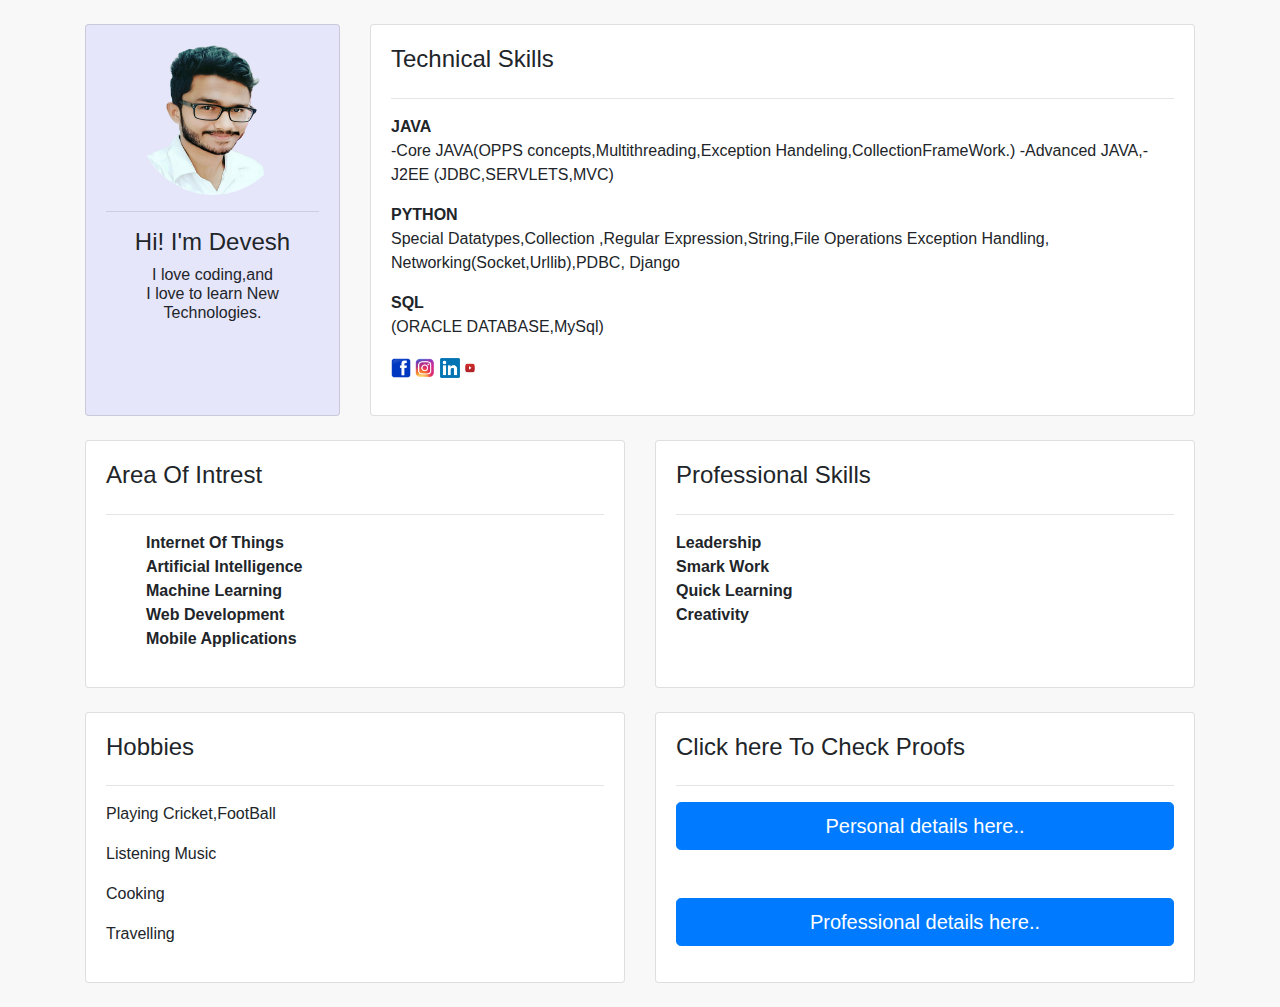
<file: index.html>
<!DOCTYPE html>

<html>
<head>
	
	<title>home page</title>
	<link rel="stylesheet" type="text/css" href="style.css">
	<link rel="stylesheet" href="https://stackpath.bootstrapcdn.com/bootstrap/4.4.1/css/bootstrap.min.css" integrity="sha384-Vkoo8x4CGsO3+Hhxv8T/Q5PaXtkKtu6ug5TOeNV6gBiFeWPGFN9MuhOf23Q9Ifjh" crossorigin="anonymous">
	
<script data-ad-client="ca-pub-2870362174615416" async src="https://pagead2.googlesyndication.com/pagead/js/adsbygoogle.js"></script></head>
<body>
	<br>
	<div class="container">
		<div class="row">
			<div class="col-md-3">
				<div class="card card-body h-100" id="profile-wrapper">
					<img id="profile-pic" src="image.png">
					<hr>
					<h4>Hi! I'm Devesh </h4>
					<h6><p>I love coding,and<br> I love to learn New Technologies.</p></h6>
				</div>
			</div>
			<div class="col-md-9">
				<div class="card card-body h-100">
				<h4>Technical Skills</h4>
				<hr>
				<p><b>JAVA</b><br>					
-Core JAVA(OPPS concepts,Multithreading,Exception Handeling,CollectionFrameWork.)
-Advanced JAVA,-J2EE (JDBC,SERVLETS,MVC)</p>
<p><b>PYTHON</b><br>
Special Datatypes,Collection ,Regular Expression,String,File Operations Exception Handling, Networking(Socket,Urllib),PDBC, Django</p>
<p><b>SQL</b><br> (ORACLE DATABASE,MySql)
</p>		
				<ul class="socialmidea">
					<li><img class="social" src="fb.png"></li>
					<li><img class="social" src="insta.png"></li>
				<li><img class="social" src="linkidin.png"</li>
					<li><img class="social" src="youtube.png"</li>
				</ul>
				</div>
			</div>			
		</div>
		<br>
		<div class="row">
			<div class="col-md-6">
				<div class="card card-body h-100">
					<h4>Area Of Intrest</h4>
					<hr>
					<ol>
						<dt>Internet Of Things</dt>
						<dt>Artificial Intelligence</dt>
						<dt>Machine Learning</dt>
						<dt>Web Development</dt>
					<dt>Mobile Applications</dt>
				</ol>
				</div>
			</div>
			<div class="col-md-6">
				<div class="card card-body h-100">
					<h4>Professional Skills</h4>
					<hr>					
						<dt>Leadership</dt>
						<dt>Smark Work</dt>
						<dt>Quick Learning</dt>
						<dt>Creativity</dt>				
				</div>				
			</div>			
		</div>
		<br>
		<div class="row">
			<div class="col-md-6">
				<div class="card card-body h-100">
					<h4>Hobbies</h4>
					<hr>
					<p>Playing Cricket,FootBall<br></p>
					<p>Listening Music<br></p>
					<p>Cooking<br></p>
					<p>Travelling<br></p>
				</div>
			</div>
			<div class="col-md-6">
				<div class="card card-body h-100">
					<h4>Click here To Check Proofs </h4>
					<hr>
				 <a class="btn btn-primary btn-lg" href="personalapp.html" role="button">Personal details here..</a><br>
					 <br>

 				 <a class="btn btn-primary btn-lg" href="professionalapp.html" role="button">Professional details here..</a>
				</div>
			</div>			
		</div>
		<br>
	</div>	
</body>
</html>
</file>
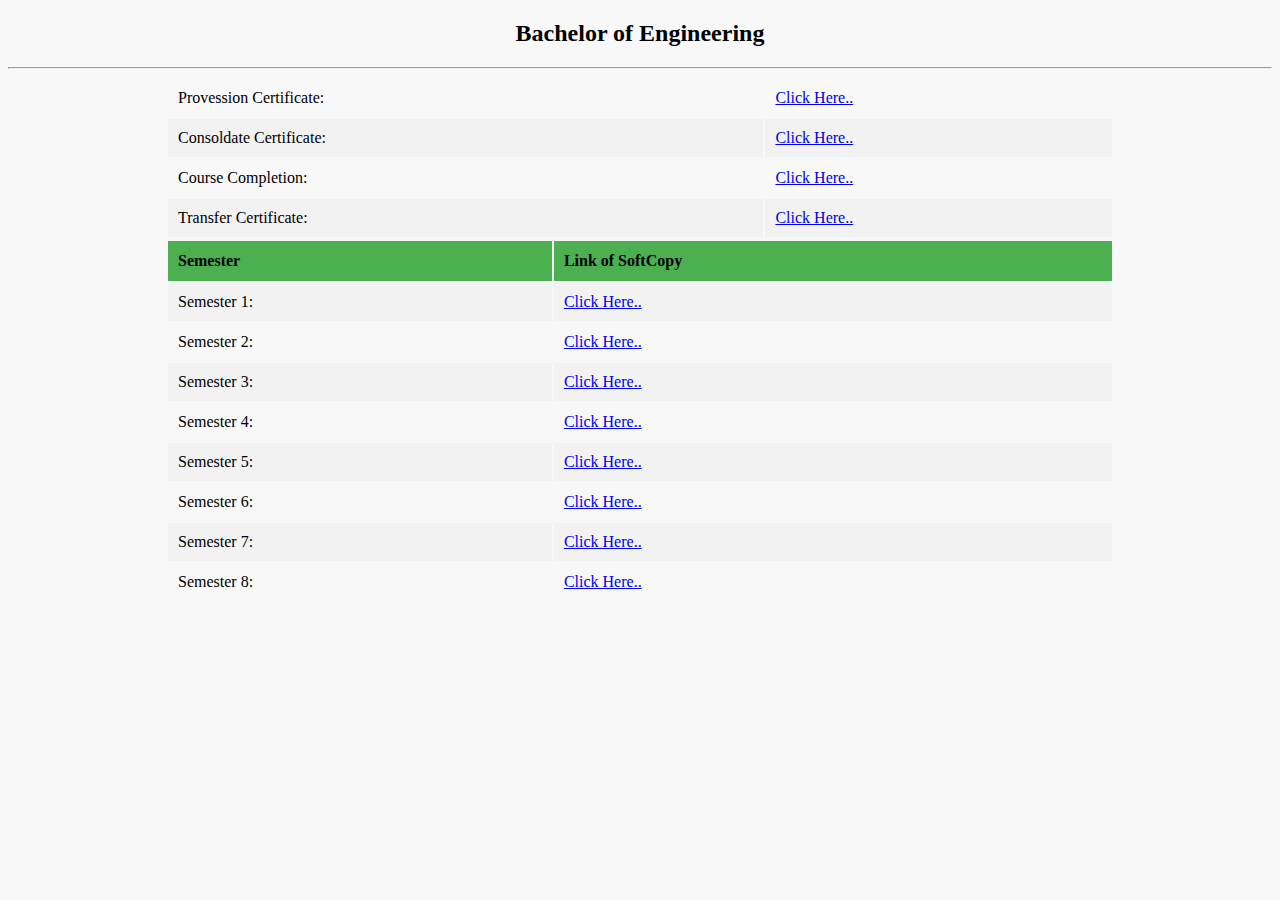
<file: bemark.html>
<!DOCTYPE html>
<head>
	<title>BE Mark Details</title>
	<link rel="stylesheet" type="text/css" href="style.css">
</head>
<body>
	<center><h2>Bachelor of Engineering</h2></center>
	<hr>
	<center><table>
		<tr>
			<td>Provession Certificate:</td><td><a href="https://drive.google.com/file/d/1e_XSGOkcHv0gmxsnF_hMlNI_pir5BP4P/view?usp=drivesdk">Click Here..</a></td>
		</tr>
		<tr>
			<td>Consoldate Certificate:</td> <td><a href="https://drive.google.com/file/d/1eOJG0ZPmDO0bbcDqNliqdkCyDHVfJRw1/view?usp=drivesdk">Click Here..</a></td>
		</tr>
		<tr>
			<td>Course Completion:</td> <td><a href="https://drive.google.com/file/d/1eRckxHlPPffXcbhz8b8dLRBINl2gVTRh/view?usp=drivesdk">Click Here..</a></td>
		</tr>
		<tr>
			<td>Transfer Certificate:</td> <td><a href="https://drive.google.com/file/d/1f87AglcJZTYLtsDYlw9XP-bREaanTp2e/view?usp=drivesdk">Click Here..</a></td>
		</tr>
	</table>
	<table>
		<th>Semester</th>
		<th>Link of SoftCopy</th>
		<tr>
			<td>Semester 1:</td><td><a href="https://drive.google.com/file/d/1eds84BqVKhSqwWhCey8XnQLPrrb9Z7s2/view?usp=drivesdk">Click Here..</a></td>
		</tr>
		<tr>
			<td>Semester 2:</td><td><a href="https://drive.google.com/file/d/1erz9di14s6-O-YYAcpXdMHGnifTqlwtu/view?usp=drivesdk">Click Here..</a></td>
		</tr>
		<tr>
			<td>Semester 3:</td><td><a href="https://drive.google.com/file/d/1exTQztYySoqa5VOy-XjMRY6w7qSk-gxD/view?usp=drivesdk">Click Here..</a></td>
		</tr>
		<tr>
			<td>Semester 4:</td><td><a href="https://drive.google.com/file/d/1f0lDpYEgV08I9bimZZgPc89zFub7f-pz/view?usp=drivesdk">Click Here..</a></td>
		</tr>
		<tr>
			<td>Semester 5:</td><td><a href="https://drive.google.com/file/d/1f2VPUuyjeTlFiDjE9MiCQLQxSykEpL_t/view?usp=drivesdk">Click Here..</a></td>
		</tr>
		<tr>
			<td>Semester 6:</td><td><a href="https://drive.google.com/file/d/1f2x_K1pB4puEZSJ_3KImJ2gF1-FvXa1C/view?usp=drivesdk">Click Here..</a></td>
		</tr>
		<tr>
			<td>Semester 7:</td><td><a href="https://drive.google.com/file/d/1f3oY4bgnxRzIJ7AujN36jKchDM2O1f8j/view?usp=drivesdk">Click Here..</a></td>
		</tr>
		<tr>
			<td>Semester 8:</td><td><a href="https://drive.google.com/file/d/1f6So_3XYlkmj2OXCI6byURlQrxkLlodM/view?usp=drivesdk">Click Here..</a></td>
		</tr>
	</table></center>
</body>
</html>
</file>
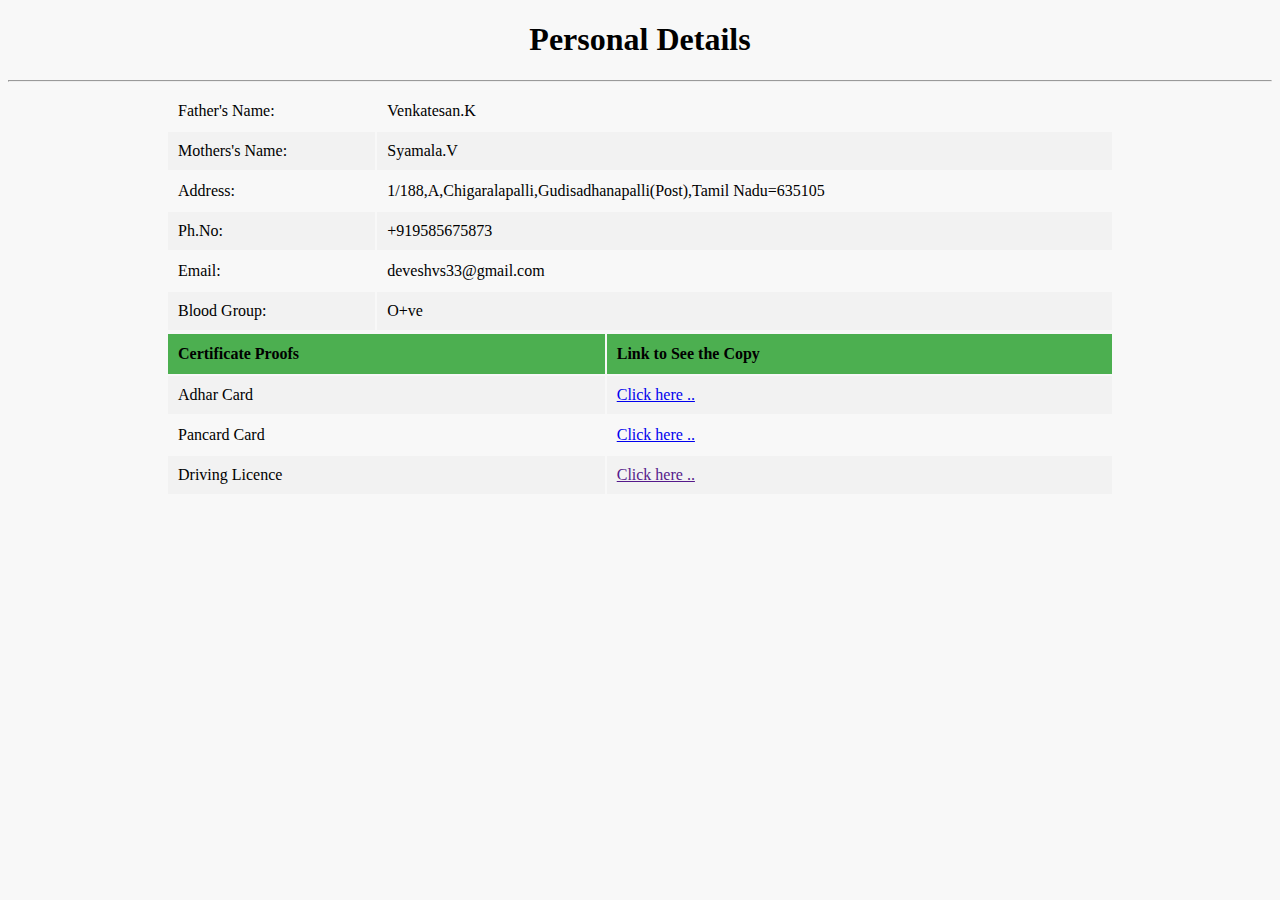
<file: personalapp.html>
<!DOCTYPE html>

<head>
	<title>Personal Details Page</title>
	<link rel="stylesheet" type="text/css" href="style.css">
</head>
<body>	
	<center><h1>Personal Details</h1></center>
	<hr>
	<center><table>
		<tr>
			<td>Father's Name:</td><td>Venkatesan.K</td>
		</tr>
		<tr>
			<td>Mothers's Name:</td><td>Syamala.V</td>
		</tr>
		<tr>
			<td>Address:</td><td>1/188,A,Chigaralapalli,Gudisadhanapalli(Post),Tamil Nadu=635105</td>
		</tr>
		<tr>
			<td>Ph.No: </td><td>+919585675873</td>
		</tr>
		<tr>
			<td>Email:</td><td>deveshvs33@gmail.com</td>
		</tr>
		<tr>
			<td>Blood Group:</td><td>O+ve</td>
		</tr>
	</table>
	<table>
		<th>Certificate Proofs	
		</th>
		<th>Link to See the Copy 		
		</th>
		<tr>
			<td>Adhar Card</td>
			<td><a href="https://drive.google.com/file/d/1fJuO4NSD_i_54Z5VHtKfp9rN8zk7Zbs3/view?usp=drivesdk"> Click here .. </a></td>
		</tr>
		<tr>
			<td>Pancard Card</td>
			<td><a href="https://drive.google.com/file/d/1fOlIc6aVxcTtxbRQOjHBvjeWAgJ4E_Xg/view?usp=drivesdk"> Click here .. </a></td>
		</tr>
		<tr>
			<td>Driving Licence</td>
			<td><a href=""> Click here .. </a></td>
		</tr>

	</table></center>
</body>
</html>
</file>
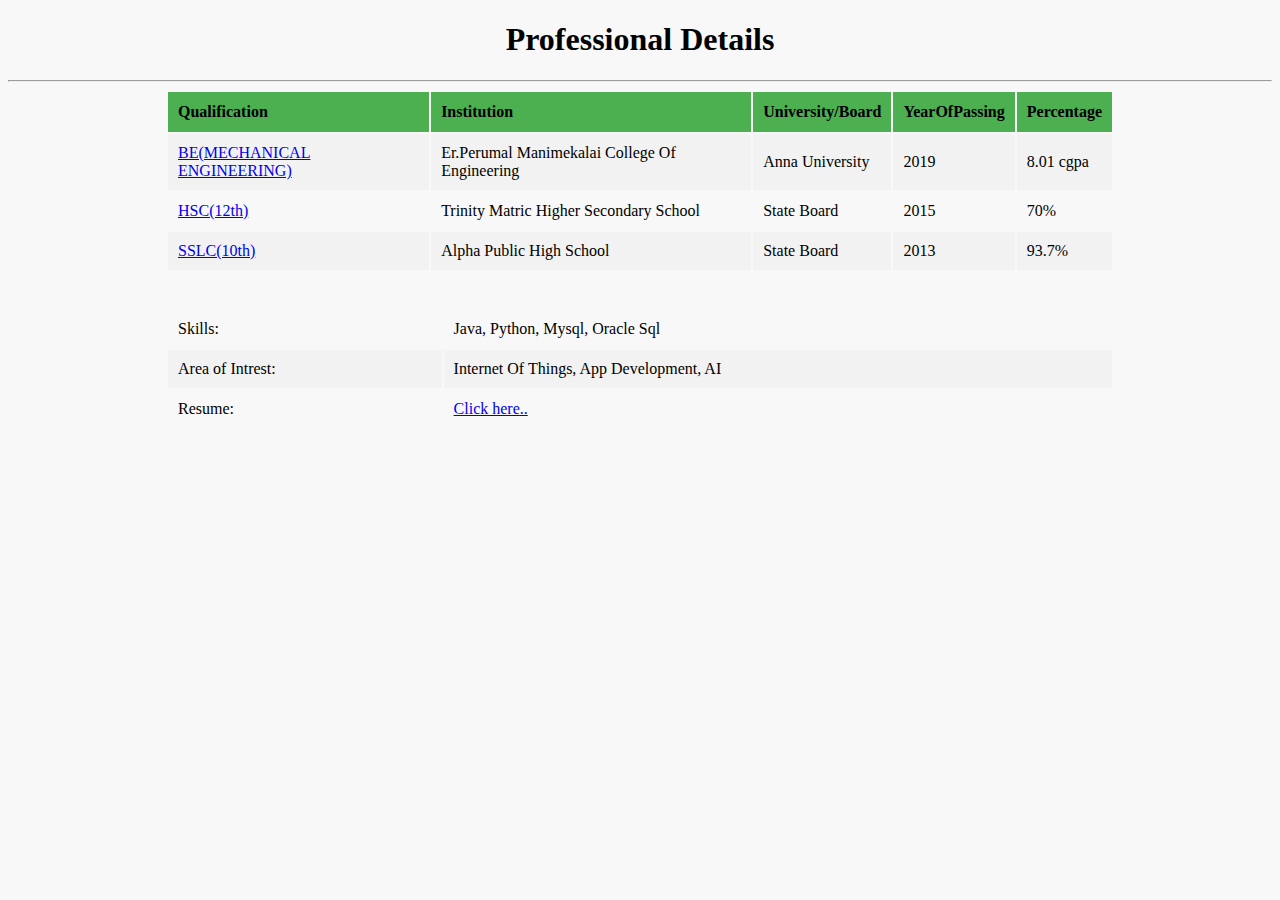
<file: professionalapp.html>
<!DOCTYPE html>

<html>
<head>
	<title>Professional Details</title>
	<link rel="stylesheet" type="text/css" href="style.css">
</head>
<body>
	<center><h1>Professional Details</h1></center>
	<hr>
	<center><table>
		<tr>
			<th>Qualification</th>
			<th>Institution</th>
			<th>University/Board</th>
			<th>YearOfPassing</th>
			<th>Percentage</th>
		</tr>		
			<tr>
				<td><a href="/bemark">BE(MECHANICAL ENGINEERING)</a></td>
				<td>Er.Perumal Manimekalai College Of Engineering</td>
				<td>Anna University</td>
				<td>2019</td>
				<td>8.01 cgpa</td>
			</tr>
			<tr>
				<td><a href="https://drive.google.com/file/d/1eMURkl2GCKoRVEDMDV9RIPQtrjNmqFPs/view?usp=drivesdk">HSC(12th) </a></td>
				<td>Trinity Matric Higher Secondary School</td>
				<td>State Board</td>
				<td>2015</td>
				<td>70%</td>
			</tr>
			<tr>	
				<td><a href="https://drive.google.com/file/d/1eAj0IhoL2qauzzcmiOIgxuZkxfM5U81-/view?usp=drivesdk">SSLC(10th) </a></td>		
				<td>Alpha Public High School</td>
				<td>State Board</td>
				<td>2013</td>
				<td>93.7%</td>	
						
			</tr>
			
	</table></center>
		<br><br>
	
	<center><table>
		<tr>
			<td>Skills:</td> <td>Java, Python, Mysql, Oracle Sql</td>
		</tr>
		<tr>
			<td>Area of Intrest:</td> <td>Internet Of Things, App Development, AI</td>
		</tr>
		<tr>
			<td>Resume:</td><td><a href="https://drive.google.com/file/d/1bF0dfuB7o3IFuHgE2dFS0b4X204eiZck/view?usp=drivesdk">Click here..</a></td>
		</tr>
	</table></center>
	</body>
</html>
</file>
<file: style.css>
body{
	background-color: #F8F8F8!important;
	background-image: url("https://images.unsplash.com/photo-1544716278-e513176f20b5?ixlib=rb-1.2.1&auto=format&fit=crop&w=1567&q=80");
	background-size: 1300px;
}
.jumbo{
	font-size: 10px;
	background-color: #f2f2f2;
}
table{
	width: 75%;
}
th{
	height:20px;
	text-align: left;
	padding: 10px;
}
td{
	height: 10px;
	text-align: left;
	padding: 10px;
}
th{
	background-color: #4caf50;
}
tr:nth-child(even){
	background-color: #f2f2f2;
}
#profile-pic{
	width: 150px;
	height: 150px;
	border-radius: 50%;
	margin-left:auto; 
	margin-right:auto;
}
#profile-wrapper{
	text-align: center;
	background-color: #E6E6FA;
}
ul{
	padding: 0;
	list-style-type: none;
}
.socialmedia ul,li{
	list-style-type: none;
	display: inline-block;
}
.social{
	width: 20px;
	height: 20px;
}
</file>
